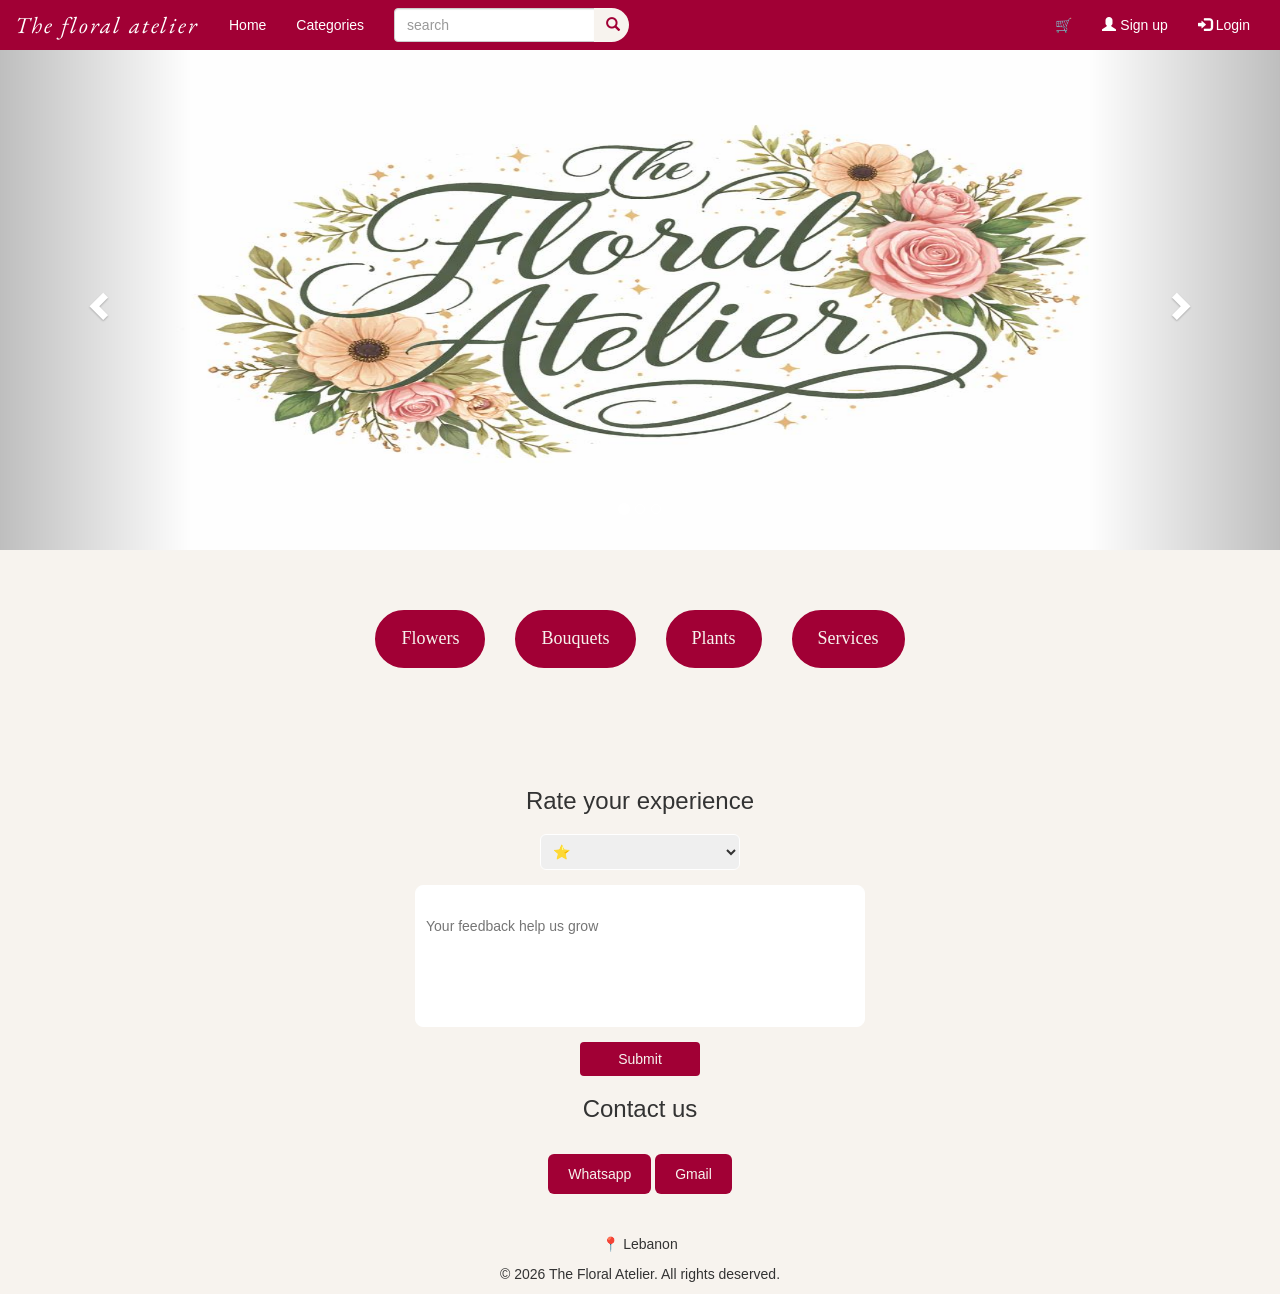
<file: index.html>
<!DOCTYPE html>
<html lang="en">

<head>
    <!--GOOGLE FONTS-->
    <link href="https://fonts.googleapis.com/css2?family=Montserrat:wght@100;300;400;500;900&family=Ubuntu:wght@300;400;700&display=swap" rel="stylesheet">

    <link rel="stylesheet" href="css/styles.css">

    <!-- font awesome -->
    <link rel="stylesheet" href="https://cdnjs.cloudflare.com/ajax/libs/font-awesome/6.4.0/css/all.min.css" integrity="sha512-iecdLmaskl7CVkqkXNQ/ZH/XLlvWZOJyj7Yy7tcenmpD1ypASozpmT/E0iPtmFIB46ZmdtAc9eNBvH0H/ZpiBw==" crossorigin="anonymous" referrerpolicy="no-referrer"
    />

    <!-- font -->
    <link href="https://fonts.googleapis.com/css2?family=EB+Garamond:ital,wght@0,400;0,500;1,400;1,500&display=swap" rel="stylesheet">

    <!-- Bootstrap Script -->
    <link rel="stylesheet" href="https://maxcdn.bootstrapcdn.com/bootstrap/3.4.1/css/bootstrap.min.css">
    <script src="https://ajax.googleapis.com/ajax/libs/jquery/3.7.1/jquery.min.js"></script>
    <script src="https://maxcdn.bootstrapcdn.com/bootstrap/3.4.1/js/bootstrap.min.js"></script>

    <meta charset="utf-8">
    <!--slideshow-->
    <meta name="viewport" content="width=device-width,initial-scale=1">

</head>

<body>

    <nav class="navbar navbar-inverse">
        <div class="container-fluid">
            <div class="navbar-header">
                <button type="button" class="navbar-toggle" data-toggle="collapse" data-target="#myNavbar">
                        <span class="icon-bar"></span>
                        <span class="icon-bar"></span>
                        <span class="icon-bar"></span>
                    </button>
                <a class="navbar-brand" href="#"> The floral atelier </a>
            </div>

            <div class="collapse navbar-collapse" id="myNavbar">
                <ul class="nav navbar-nav">
                    <li><a href="#"> Home </a> </li>
                    <li><a href="#categories"> Categories </a> </li>
                </ul>


                <form class="navbar-form navbar-left" action="/action_page.php">
                    <div class="input-group">
                        <input type="text" class="form-control" placeholder="search" name="search">
                        <div class="input-group-btn">
                            <button class="btn btn-default" type="submit">
                                    <i class="glyphicon glyphicon-search"></i>
                                </button>
                        </div>
                    </div>
                </form>

                <ul class="nav navbar-nav navbar-right">
                    <li> <a class="nav-link" href="cart.html"> 🛒 <span id="cartcount"></span> </a> </li>
                    <li>
                        <a href="signup.php"> <span class="glyphicon glyphicon-user"></span> Sign up </a>
                    </li>
                    <li>
                        <a href="login.php"> <span class="glyphicon glyphicon-log-in"></span> Login </a>
                    </li>
                </ul>
            </div>
        </div>
    </nav>
    <div id="myCarousel" class="carousel slide" data-ride="carousel">
        <!-- Indicators -->
        <ol class="carousel-indicators">
            <li data-target="#myCarousel" data-slide-to="0" class="active"> </li>
            <li data-target="#myCarousel" data-slide-to="1"> </li>
            <li data-target="#myCarousel" data-slide-to="2"> </li>
        </ol>

        <!-- Wrapper for slides -->
        <div class="carousel-inner">

            <div class="item active">
                <img src="css/logo.jpeg" alt="logo" style="width:100%;">
                <div class="carousel-caption">

                </div>
            </div>

            <div class="item">
                <img src="css/flowers.jpeg" alt="flower image" style="width:100%; ">
                <div class="carousel-caption ">
                    <h3> Where every petal tells a story </h3>
                </div>
            </div>

            <div class="item ">
                <img src="css/planting.jpeg" alt=" planting and maintenance service " style="width:100% ; ">
                <div class="carousel-caption ">
                    <h3> Where every petal tells a story </h3>
                </div>
            </div>
        </div>

        <!-- left and right controls -->
        <a class="left carousel-control" href="#myCarousel" data-slide="prev">
            <span class="glyphicon glyphicon-chevron-left"></span>
            <span class="sr-only">Previous</span>
        </a>

        <a class="right carousel-control" href="#myCarousel" data-slide="next">
            <span class="glyphicon glyphicon-chevron-right"></span>
            <span class="sr-only">Next</span>
        </a>
    </div>

    <section id="categories ">
        <div class="categories-container">
            <button class="category-btn" onclick="showSection('flowers',this) ">Flowers</button>
            <button class="category-btn" onclick="showSection('bouquets',this) ">Bouquets</button>
            <button class="category-btn" onclick="showSection('plants',this) ">Plants</button>
            <button class="category-btn" onclick="showSection('services',this) ">Services</button>
        </div>
    </section>


    <section id="products">
        <!-- flowers-->
        <div id="flowers" class="product-section">
            <div class="product">
                <img src="css/whiteOrchid.jpeg">
                <h4> White Orchid <button class="info-btn" onclick="toggleInfo(this)"> i </button> </h4>
                <p>10$</p>
                <p class="description"> Soft and graceful, the white orchid adds a peaceful charm to any setting. </p>

                <input type="number" min="1" value="1">


                <div class="buttons">
                    <div class="row">
                        <button class="buy"> Buy</button>

                    </div>
                    <button class="customize"> Add to your bouquet</button>
                </div>
            </div>
        </div>

        <!-- Bouquets-->
        <div id="bouquets" class="product-section">
            <div class="bouquets-grid">
                <div class="left">

                    <div class="product">
                        <img src="css/bouquet1.jpeg">
                        <h4> Pink Harmony </h4>
                        <p>40$</p>
                        <input type="number" min="1" value="1">

                        <div class="buttons">
                            <div class="row">
                                <!-- Removed PHP from .html file; use JavaScript-only call. Add an ID via data-id if needed. -->
                                <button class="buy" onclick="addTocart(1)"> Buy</button>
                            </div>

                        </div>

                    </div>
                </div>
                <div class="right">
                    <div class="cart-item">
                        <h3 class="title">Customise your own bouquet</h3>
                        <br>
                        <table class="bouquet-table">
                            <tr>
                                <th>Flower</th>
                                <th>quantity</th>
                                <th>Price per one</th>
                                <th>remove</th>
                            </tr>

                            <tr>
                                <td class="flower-o"><img src="css/whiteOrchid.jpeg"> White Orchid</td>
                                <td> <input type="number" value="1" min="1"> </td>
                                <td>3$</td>
                                <td><button class="remove">X</button></td>
                            </tr>
                        </table>


                    </div>
                    <button class="buy">create bouquet</button>

                </div>
            </div>
        </div>
    </section>




    <!-- plants -->
    <div id="plants" class="product-section">
        <div class="product">
            <img src="css/ruffledFanPalm.jpeg">
            <h4> Ruffled Fan Palm <button class="info-btn" onclick="toggleInfo(this)"> i </button></h4>
            <p>15$</p>
            <p class="description"> Bring a touch of the tropics indoors.</p>
            <input type="number" min="1" value="1">

            <div class="buttons">
                <div class="row">
                    <button class="buy"> Buy</button>

                </div>
            </div>
        </div>
    </div>



    <!--services -->
    <div id="services" class="product-section">
        <div class="buttons services-buttons">
            <button class="service-btn" onclick="goToPlanting()"> Book a planting service </button>
            <button class="service-btn" onclick="goToMaintenance()"> Book a maintenance service </button>
        </div>

    </div>
    </section>


    <section class="rate-contact">
        <h2 class="section-title">Rate your experience</h2>

        <select class="rating">
            <option>⭐</option>
            <option>⭐⭐</option>
            <option>⭐⭐⭐</option>
            <option>⭐⭐⭐⭐</option>
            <option>⭐⭐⭐⭐⭐</option>
        </select>

        <textarea class="feedback" placeholder="Your feedback help us grow"></textarea>
        <button class="btn">Submit</button>

        <h2 class="section-title">Contact us</h2>
        <a href="https://wa.me/" target="_blank" class="whatsapp-btn"> Whatsapp</a>
        <a href="https://mail.google.com/mail/?view=cm&fs=1&to=example@gmail.com" target="_blank" class="gmail-btn">Gmail</a>

    </section>

    <footer>


        <div class="footer-bottom">
            <p>📍 Lebanon</p>
            <p>© 2026 The Floral Atelier. All rights deserved.</p>

        </div>
    </footer>







    <script>
        function showSection(sectionId, btn) {
            const section = document.getElementById(sectionId);
            const isActive = section.classList.contains("active");


            document.querySelectorAll(".product-section").forEach(sec => {
                sec.classList.remove("active");
            });


            document.querySelectorAll(".category-btn").forEach(b => {
                b.classList.remove("active");
            });


            if (isActive) {
                return;
            }


            section.classList.add("active");
            btn.classList.add("active");
        }


        function toggleInfo(btn) {
            const product = btn.closest('.product');
            const desc = product.querySelector('.description');

            if (!desc) return;

            if (desc.style.display === "block") {
                desc.style.display = "none";
            } else {
                desc.style.display = "block";
            }
        }
    </script>
    <script src="login.js"></script>





</body>

</html>
</file>
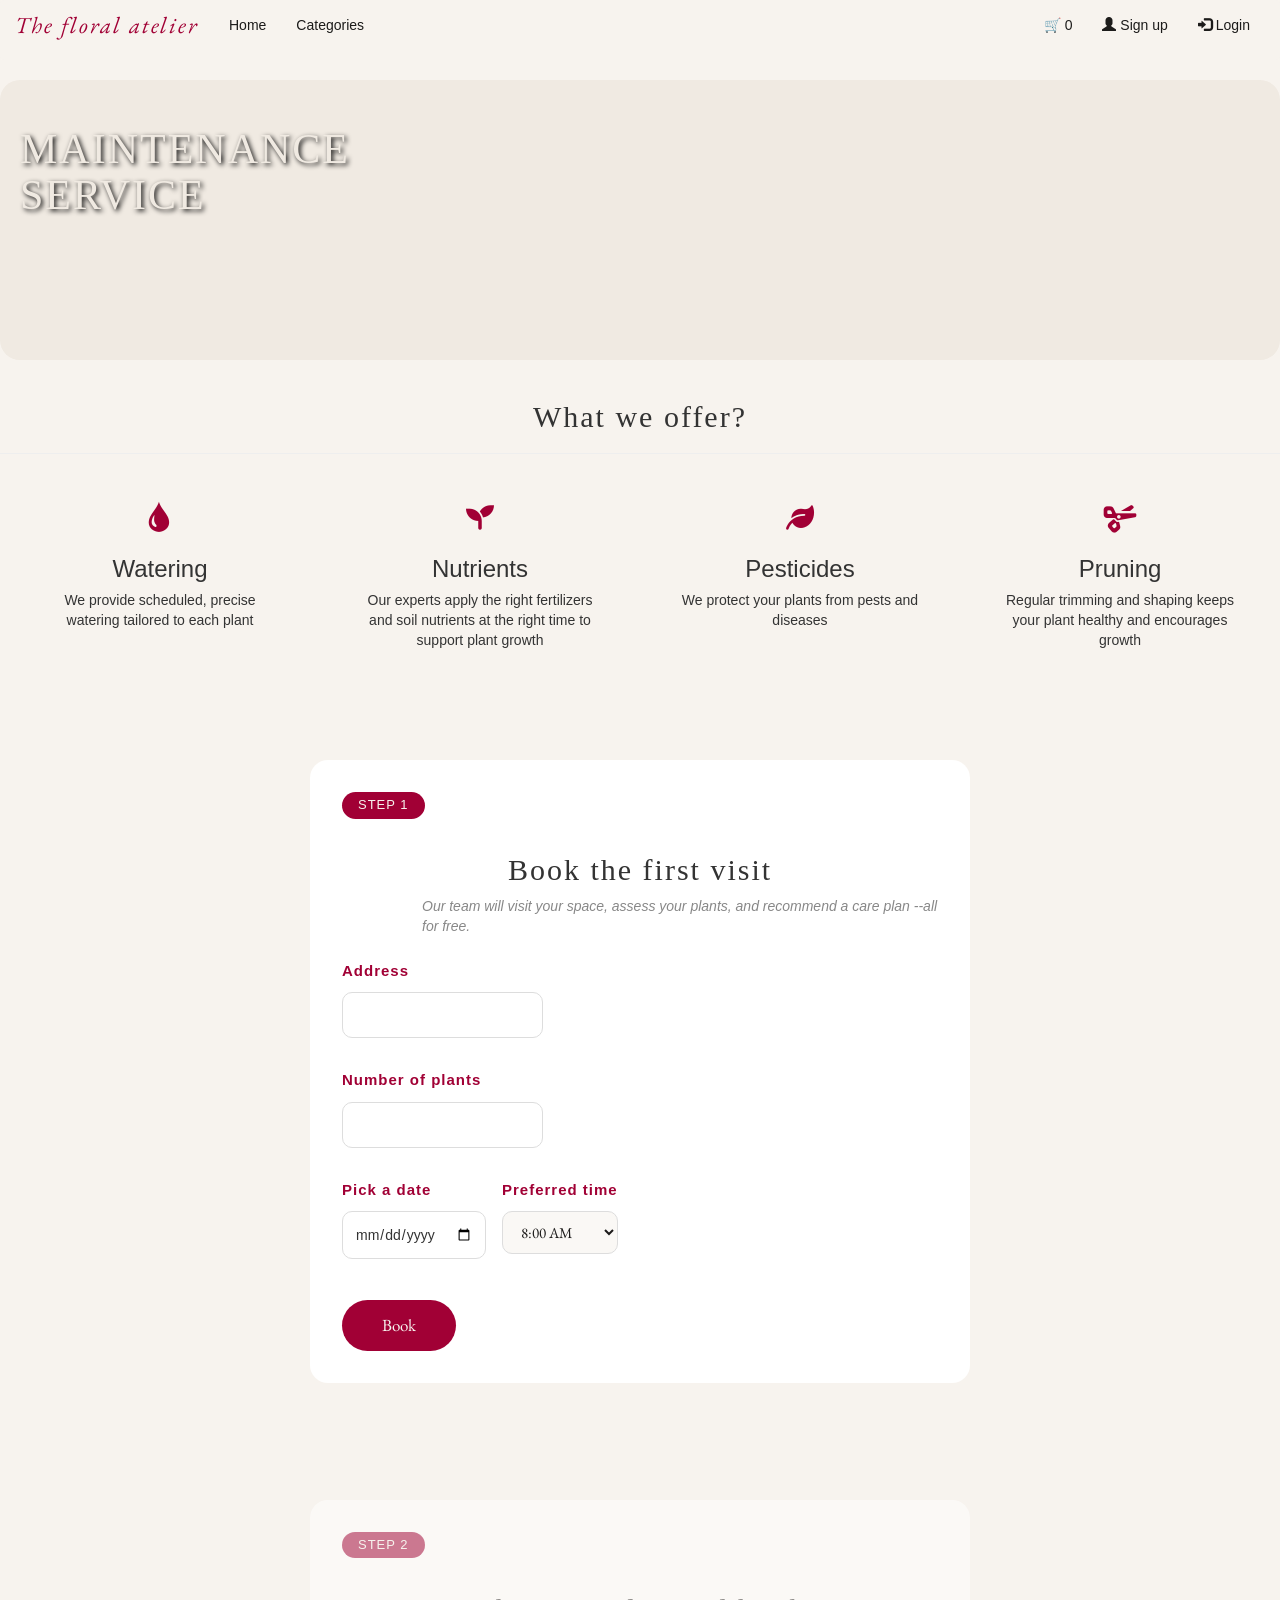
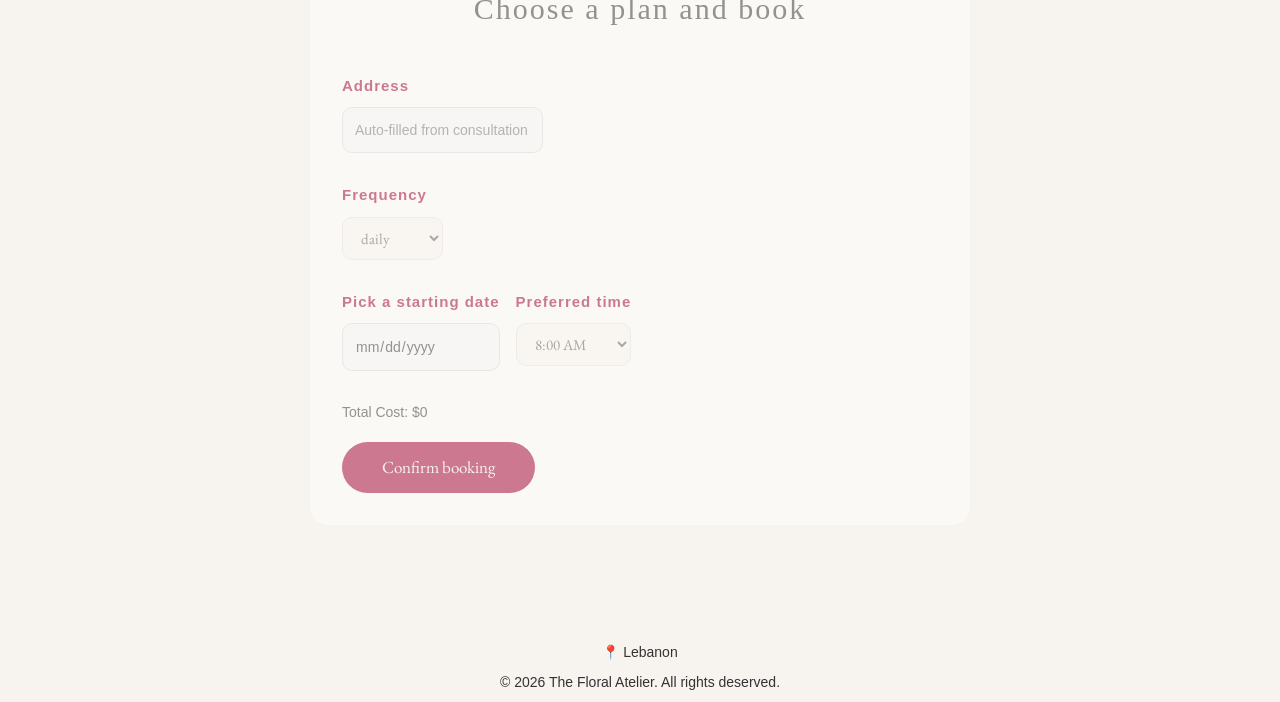
<file: maintenance.html>
<!DOCTYPE html>
<html lang="en">

<head>
    <meta charset="UTF-8">
    <title>Maintenance Service Booking</title>
    <!-- font -->
    <link href="https://fonts.googleapis.com/css2?family=EB+Garamond:ital,wght@0,400;0,500;1,400;1,500&display=swap" rel="stylesheet">
    <link rel="stylesheet" href="https://cdnjs.cloudflare.com/ajax/libs/font-awesome/6.0.0/css/all.min.css" />

    <!-- Bootstrap Script -->
    <link rel="stylesheet" href="https://maxcdn.bootstrapcdn.com/bootstrap/3.4.1/css/bootstrap.min.css">
    <script src="https://ajax.googleapis.com/ajax/libs/jquery/3.7.1/jquery.min.js"></script>
    <script src="https://maxcdn.bootstrapcdn.com/bootstrap/3.4.1/js/bootstrap.min.js"></script>
    <style>
        .navbar-inverse {
            background-color: #f7f3ee !important;
            border: none !important;
        }
        
        body {
            background-color: #f7f3ee !important;
        }
        
        nav a {
            color: #1c1b1a !important;
        }
        
        .navbar-brand {
            font-family: 'EB Garamond', serif;
            font-style: italic;
            letter-spacing: 2px;
            font-weight: 400;
            font-size: 23px !important;
            color: #A10035 !important;
        }
        
        .navbar {
            margin-bottom: 0 !important;
        }
        
        header {
            height: 400px;
            background-image: url(https://www.elitetreecare.com/wp-content/uploads/2021/04/Earth-day-scaled.jpg);
            border-radius: 20px;
            background-repeat: no-repeat;
            background-size: 50%;
            background-position: right;
            background-color: #f0eae2;
        }
        
        h1 {
            font-family: serif;
            /*font-style: italic;*/
            letter-spacing: 2px;
            font-weight: 400;
            font-size: 70px !important;
            margin-left: 60px;
            text-shadow: 2px 2px 5px white !important;
        }
        
        .dropdown button {
            color: #A10035 !important;
            background-color: #f7f3ee!important;
            border: 2px solid #A10035 !important;
            border-radius: 30px !important;
            padding: 14px 20px !important;
            font-size: 18px !important;
            font-family: 'Playfair Display', serif !important;
            transition: all 0.35s ease;
        }
        
        .dropdown-menu {
            background-color: #f0eae2!important;
            padding: 14px;
            border-radius: 30px;
        }
        
        .dropdown-menu li a:hover {
            color: #A10035;
            background-color: #f7f3ee;
        }
        
        .dropdown-menu li a {
            font-size: 16px;
            color: #1c1b1a;
        }
        
        h2 {
            font-family: serif;
            letter-spacing: 2px;
            font-weight: 200;
            font-size: 30px !important;
            margin-top: 20px;
            text-align: center;
        }
        
        .container {
            max-width: 100%;
            margin: auto;
            padding: 40px 0;
        }
        
        table {
            width: 100%;
            border-collapse: collapse;
            background-color: white;
            border-radius: 12px;
            box-shadow: 0 8px 20px #eee;
        }
        
        th,
        td {
            padding: 15px;
            text-align: center;
        }
        
        th {
            background-color: #f0eae2;
            color: #1c1b1a;
        }
        
        .product-img {
            width: 60px;
            height: 60px;
            border-radius: 10px;
            object-fit: cover;
        }
        
        .remove {
            background-color: #ffdddd;
            color: lightcoral;
            border: none;
            padding: 6px 10px;
            cursor: pointer;
        }
        
        input,
        select {
            padding: 12px;
            border-radius: 10px;
            border: 1px solid #ddd;
        }
        
        .booking-section {
            max-width: 700px;
            margin: 50px auto;
            padding: 0 20px 60px;
        }
        
        .booking-step {
            background: #fff;
            border-radius: 18px;
            padding: 32px;
            margin-bottom: 7px;
            position: relative;
        }
        
        .steps {
            display: inline-block;
            background: #A10035;
            color: #f7f3ee;
            border-radius: 20px;
            padding: 4px 16px;
            font-size: 13px;
            letter-spacing: 1px;
            text-transform: uppercase;
            margin-bottom: 14px;
        }
        
        .booking-step p.t {
            color: #888;
            font-size: 14px;
            margin-bottom: 24px;
            margin-top: 10px;
            font-style: italic;
            margin-left: 80px;
        }
        
        .form-row {
            display: flex;
            gap: 16px;
            flex-wrap: wrap;
            margin-bottom: 16px;
        }
        
        .form-group {
            display: flex;
            flex-direction: column;
            gap: 6px;
        }
        
        .form-group label {
            font-size: 15px;
            color: #A10035;
            letter-spacing: 1px;
        }
        
        .booking-btn {
            background-color: #A10035;
            color: #f7f3ee;
            border: none;
            border-radius: 30px;
            padding: 13px 40px;
            font-size: 17px;
            font-family: 'EB Garamond', serif;
            cursor: pointer;
            transition: all 0.3s;
            margin-top: 10px;
        }
        
        .booking-btn:hover {
            color: #A10035;
            background-color: #f7f3ee;
        }
        
        .btn-book:hover {
            background-color: #A10035;
        }
        
        .form-group select {
            border-radius: 10px;
            padding: 10px 14px;
            font-size: 15px;
            font-family: 'EB Garamond', serif;
            color: #1c1b1a;
            background: #faf8f5;
            outline: none;
            transition: border 0.25s;
        }
        
        .form-group select:focus {
            border-color: #1c1b1a;
        }
        
        .booking-step.locked {
            opacity: 0.5;
        }
        
        .footer-bottom {
            text-align: center;
        }
        /*why us section*/
        
        .why-section {
            padding: 40px 20px;
        }
        
        .why-card .icon {
            font-size: 28px;
            color: #A10035;
            margin-bottom: 14px;
        }
        
        .why-card h4 {
            font-size: 24px;
            font-weight: 400;
            margin-bottom: 8px;
            text-align: center;
        }
        
        .why-card {
            text-align: center;
            padding: 30px 24px;
            margin-bottom: 20px;
        }
        
        @media (max-width: 1500px) {
            header {
                height: auto;
                background-size: 100%;
                background-position: center;
                color: #f0eae2;
                height: 280px;
            }
            h1 {
                font-size: 42px !important;
                margin-left: 20px;
                text-shadow: 2px 2px 5px black !important;
            }
        }
    </style>



</head>

<body>

    <nav class="navbar navbar-inverse">
        <div class="container-fluid">
            <div class="navbar-header">
                <button type="button" class="navbar-toggle" data-toggle="collapse" data-target="#myNavbar">
                        <span class="icon-bar"></span>
                        <span class="icon-bar"></span>
                        <span class="icon-bar"></span>
                    </button>
                <p class="navbar-brand"> The floral atelier </p>
            </div>

            <div class="collapse navbar-collapse" id="myNavbar">
                <ul class="nav navbar-nav">
                    <li><a href="index.php"> Home </a> </li>
                    <li><a href="index.php#categories"> Categories </a> </li>
                </ul>

                <ul class="nav navbar-nav navbar-right">
                    <li> <a class="nav-link" href="cart.php"> 🛒 <span id="cartcount">0</span> </a> </li>
                    <li>
                        <a href="signup.php"> <span class="glyphicon glyphicon-user"></span> Sign up </a>
                    </li>
                    <li>
                        <a href="login.php"> <span class="glyphicon glyphicon-log-in"></span> Login </a>
                    </li>
                </ul>
            </div>
        </div>
    </nav>
    <header>
        <h1> <br>MAINTENANCE <br> SERVICE </h1>
    </header>
    <br>
    <section>
        <h2>What we offer?</h2>
        <hr>

        <div class="container-fluid">
            <div class="row">

                <div class="col-xs-12 col-sm-6 col-md-3">
                    <div class="why-card">
                        <span class="glyphicon glyphicon-tint icon"></span>
                        <h4>Watering</h4>
                        <p>We provide scheduled, precise watering tailored to each plant</p>
                    </div>
                </div>

                <div class="col-xs-12 col-sm-6 col-md-3">
                    <div class="why-card">
                        <span class="fa-solid fa-seedling icon"></span>
                        <h4>Nutrients</h4>
                        <p>Our experts apply the right fertilizers and soil nutrients at the right time to support plant growth</p>
                    </div>
                </div>

                <div class="col-xs-12 col-sm-6 col-md-3">
                    <div class="why-card">
                        <span class="fa-solid fa-leaf icon"></span>
                        <h4>Pesticides</h4>
                        <p>We protect your plants from pests and diseases</p>
                    </div>
                </div>

                <div class="col-xs-12 col-sm-6 col-md-3">
                    <div class="why-card">
                        <span class="glyphicon glyphicon-scissors icon"></span>
                        <h4>Pruning</h4>
                        <p>Regular trimming and shaping keeps your plant healthy and encourages growth</p>
                    </div>
                </div>
            </div>
        </div>


    </section>


    <form method="POST" action="" id="">

        <div class="booking-section">
            <div class="booking-step" id="step1">
                <span class="steps">Step 1</span>
                <h2>Book the first visit</h2>
                <p class="t">Our team will visit your space, assess your plants, and recommend a care plan --all for free.</p>

                <div class="form-row">
                    <div class="form-group">
                        <label>Address</label>
                        <input type="text" id="c-address">
                    </div>

                </div>
                <div class="form-row">
                    <div class="form-group">
                        <label>Number of plants</label>
                        <input type="number" id="s1-pnb" min="1">
                    </div>
                </div>


                <div class="form-row">
                    <div class="form-group">
                        <label>Pick a date</label>
                        <input type="date" id="c-date">
                    </div>

                    <div class="form-group">
                        <label>Preferred time</label>
                        <select id="c-time">
                            <option>8:00 AM</option>
                            <option>9:00 AM</option>
                            <option>10:00 AM</option>
                            <option>11:00 AM</option>
                            <option>12:00 PM</option>
                            <option>1:00 PM</option>
                            <option>2:00 PM</option>
                            <option>3:00 PM</option>
                            <option>4:00 PM</option>
                            <option>5:00 PM</option>
                        </select>
                    </div>
                </div>
                <button class="booking-btn" type="button" onclick="bookVisit()">Book</button>

            </div>
        </div>

    </form>
    <form method="POST" action="" id="">
        <div class="booking-section">
            <div class="booking-step locked" id="step2">
                <span class="steps">Step 2</span>
                <h2>Choose a plan and book</h2>
                <br> <br>


                <div class="form-row">
                    <div class="form-group">
                        <label>Address</label>
                        <input type="text" id="p-address" disabled placeholder="Auto-filled from consultation">
                    </div>
                </div>
                <div class="form-row">
                    <div class="form-group">
                        <label>Frequency</label>
                        <select id="p-frequency" disabled>
                            <option>daily</option>
                            <option>weekly</option>
                            <option>monthly</option>
                    
                        </select>
                    </div>
                </div>

                <div class="form-row">
                    <div class="form-group">
                        <label>Pick a starting date</label>
                        <input type="date" id="p-date" disabled>
                    </div>
                    <div class="form-group">
                        <label>Preferred time</label>
                        <select id="p-time" disabled>
                            <option>8:00 AM</option>
                            <option>9:00 AM</option>
                            <option>10:00 AM</option>
                            <option>11:00 AM</option>
                            <option>12:00 PM</option>
                            <option>1:00 PM</option>
                            <option>2:00 PM</option>
                            <option>3:00 PM</option>
                            <option>4:00 PM</option>
                            <option>5:00 PM</option>
                        </select>
                    </div>
                </div>
                <p>Total Cost: $<span id="totalPrice">0</span></p>


                <button class="booking-btn" disabled>Confirm booking</button>
            </div>


        </div>

    </form>





    <footer>


        <div class="footer-bottom">
            <p>📍 Lebanon</p>
            <p> &copy; 2026 The Floral Atelier. All rights deserved.</p>

        </div>
    </footer>


</body>

</html>
</file>
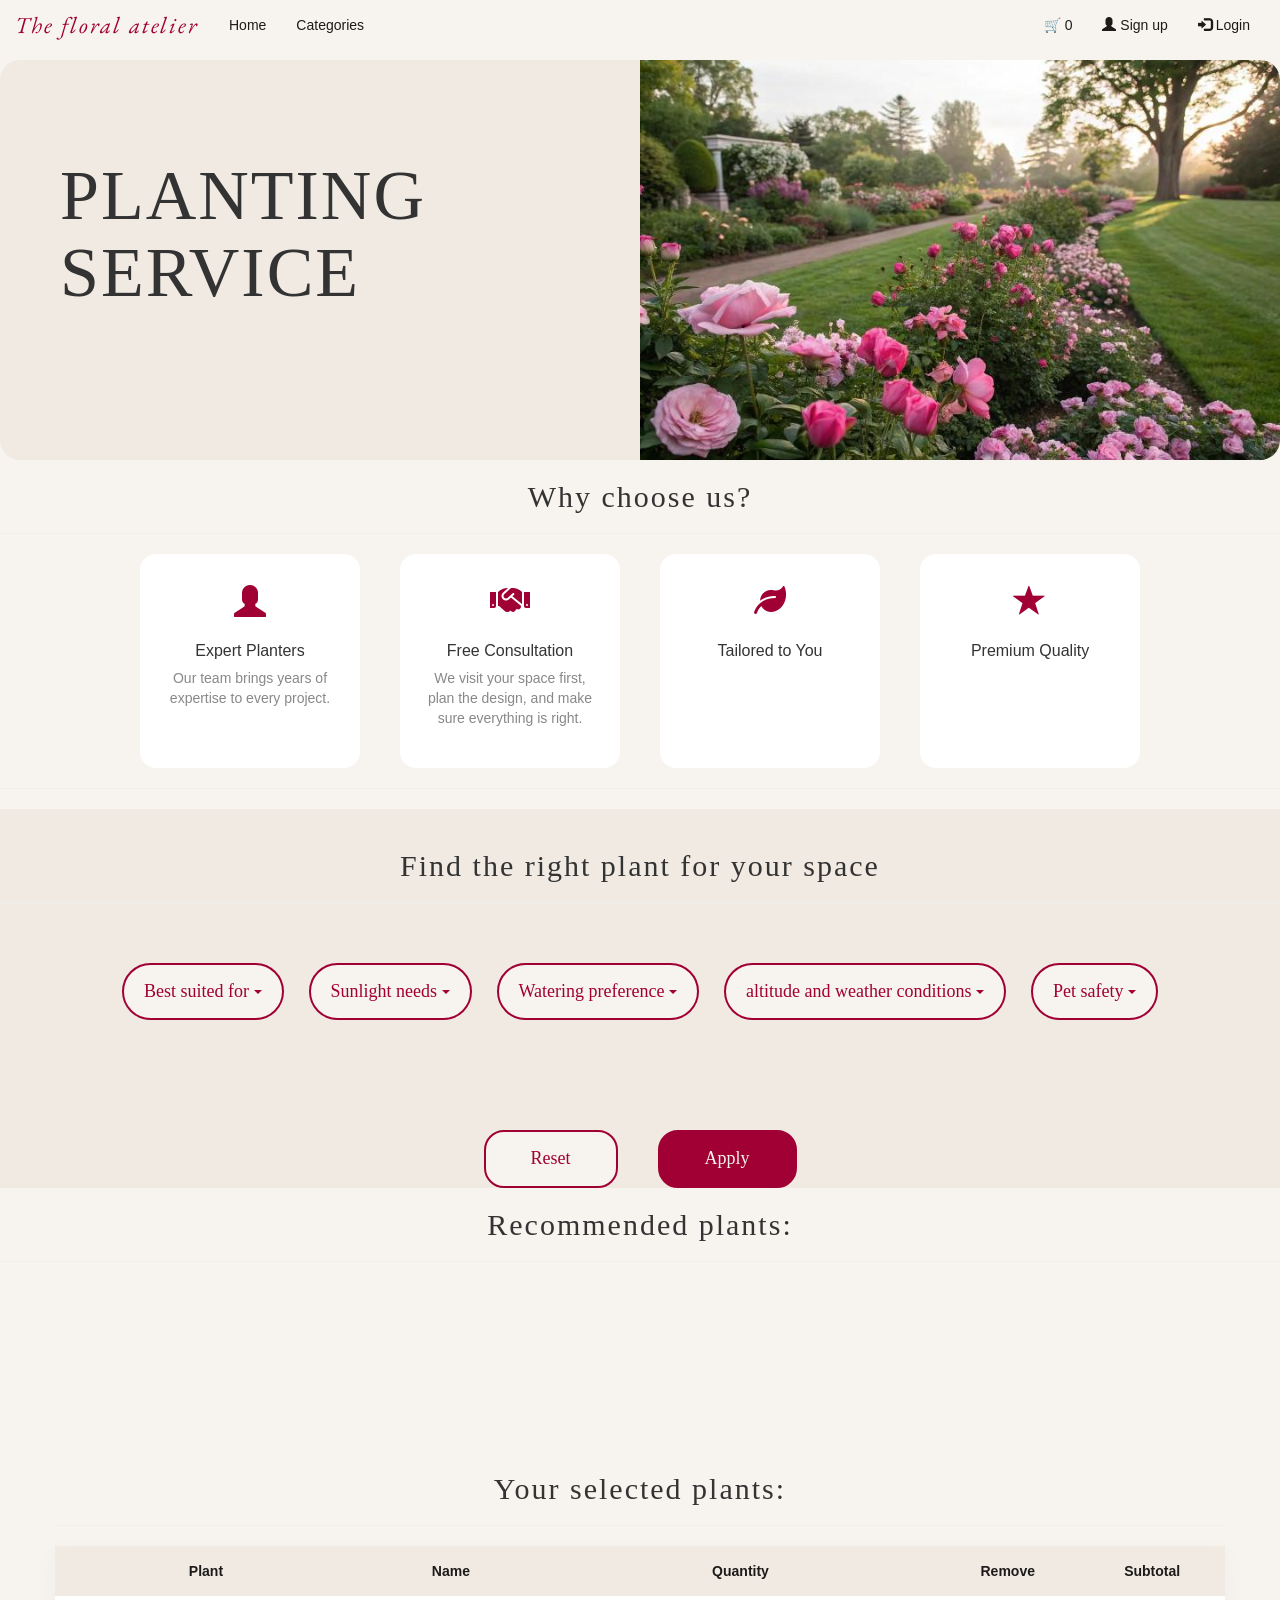
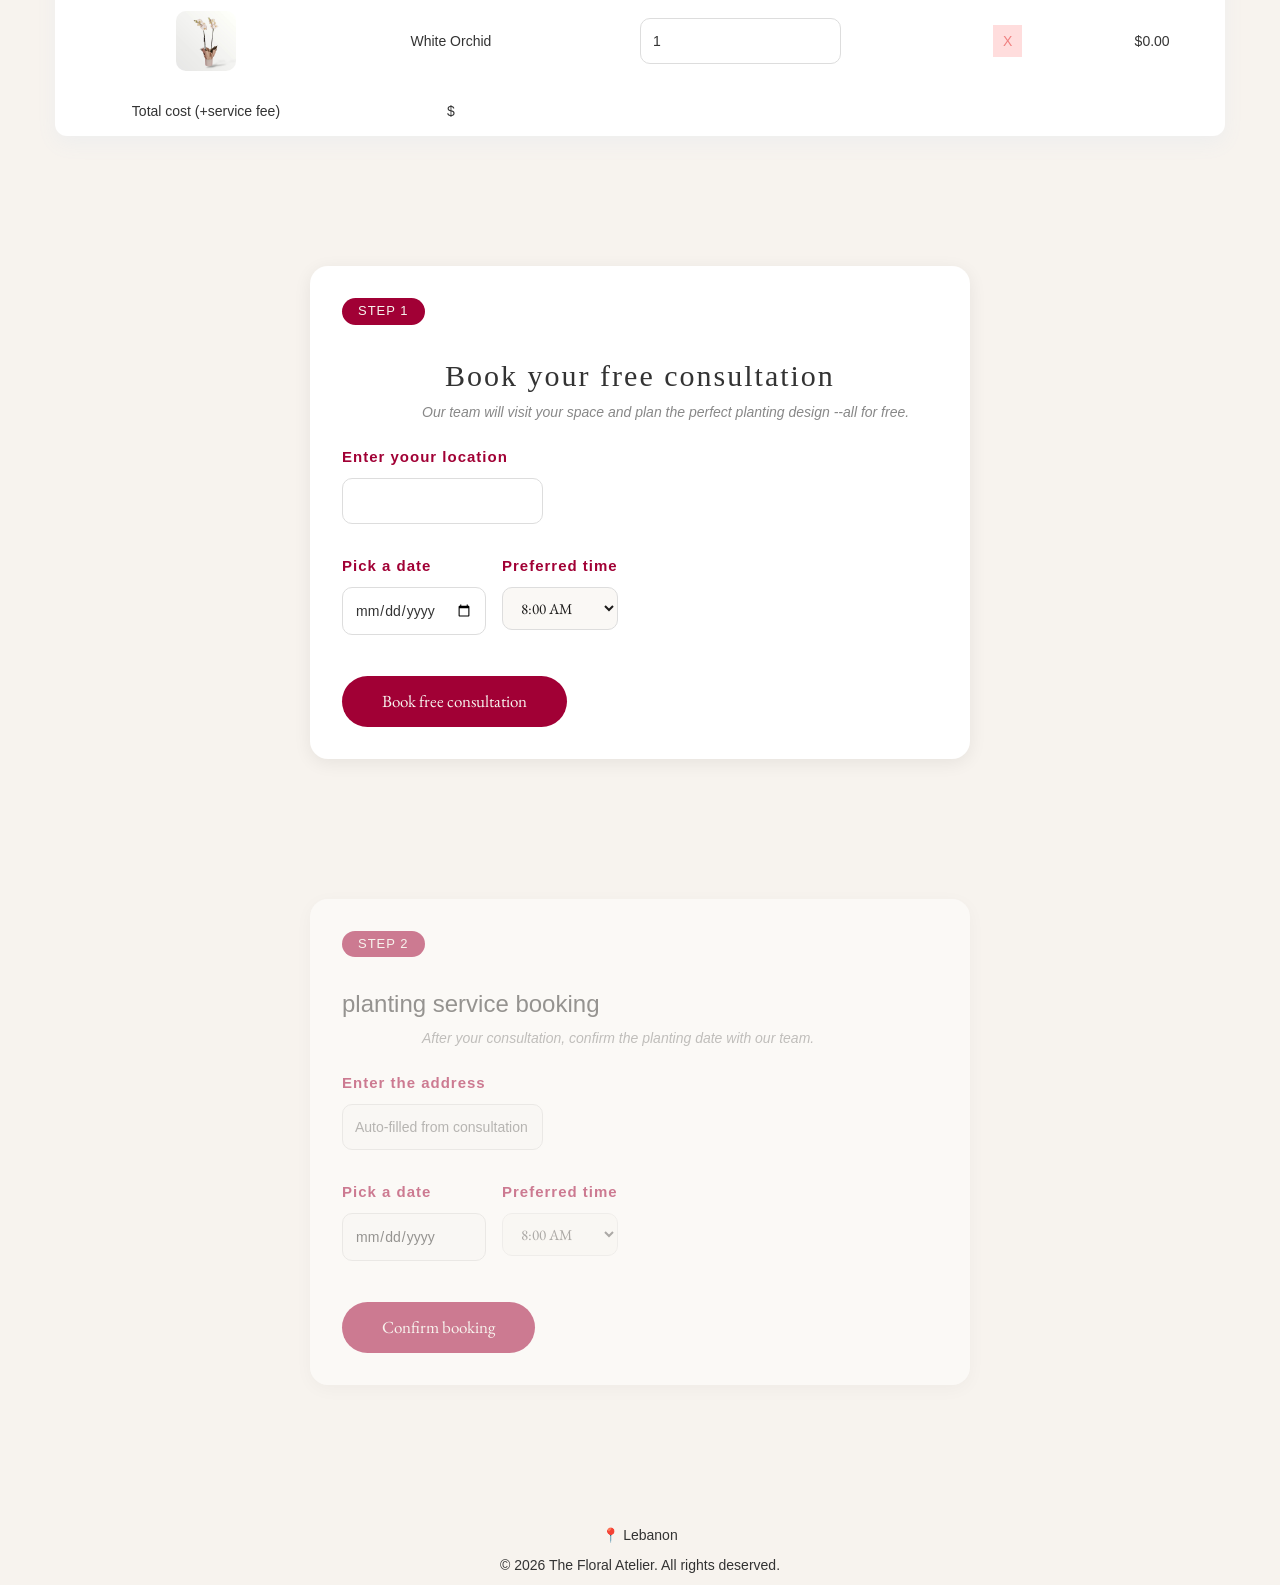
<file: planting.html>
<!DOCTYPE html>
<html lang="en">

<head>
    <meta charset="UTF-8">
    <title>Planting Service Booking</title>
    <!-- font -->
    <link href="https://fonts.googleapis.com/css2?family=EB+Garamond:ital,wght@0,400;0,500;1,400;1,500&display=swap" rel="stylesheet">
    <link rel="stylesheet" href="https://cdnjs.cloudflare.com/ajax/libs/font-awesome/6.0.0/css/all.min.css" />

    <!-- Bootstrap Script -->
    <link rel="stylesheet" href="https://maxcdn.bootstrapcdn.com/bootstrap/3.4.1/css/bootstrap.min.css">
    <script src="https://ajax.googleapis.com/ajax/libs/jquery/3.7.1/jquery.min.js"></script>
    <script src="https://maxcdn.bootstrapcdn.com/bootstrap/3.4.1/js/bootstrap.min.js"></script>
    <style>
        .navbar-inverse {
            background-color: #f7f3ee !important;
            border: none !important;
        }
        
        body {
            background-color: #f7f3ee !important;
        }
        
        nav a {
            color: #1c1b1a !important;
        }
        
        .navbar-brand {
            font-family: 'EB Garamond', serif;
            font-style: italic;
            letter-spacing: 2px;
            font-weight: 400;
            font-size: 23px !important;
            color: #A10035 !important;
        }
        
        .navbar {
            margin-bottom: 0 !important;
        }
        
        header {
            height: 400px;
            background-image: url(css/l.jpeg);
            border-radius: 20px;
            background-repeat: no-repeat;
            background-size: 50%;
            background-position: right;
            background-color: #f0eae2;
            overflow: hidden !important;
        }
        
        h1 {
            font-family: serif;
            /*font-style: italic;*/
            letter-spacing: 2px;
            font-weight: 400;
            font-size: 70px !important;
            margin-left: 60px;
        }
        
        .dropdown button {
            color: #A10035 !important;
            background-color: #f7f3ee!important;
            border: 2px solid #A10035 !important;
            border-radius: 30px !important;
            padding: 14px 20px !important;
            font-size: 18px !important;
            font-family: 'Playfair Display', serif !important;
            transition: all 0.35s ease;
        }
        
        .filters-container {
            display: flex !important;
            justify-content: center !important;
            gap: 25px !important;
            flex-wrap: wrap !important;
        }
        
        #resetFilters,
        #applyFilters {
            border: 2px solid #A10035 !important;
            box-shadow: #DCDCDC;
            border-radius: 20px !important;
            padding: 14px 45px !important;
            font-size: 18px !important;
            font-family: 'Playfair Display', serif !important;
        }
        
        #resetFilters {
            color: #A10035!important;
            background-color: #f7f3ee !important;
        }
        
        #applyFilters {
            background-color: #A10035!important;
            color: #f7f3ee !important;
        }
        
        #applyFilters:hover {
            color: #A10035!important;
            background-color: #f7f3ee !important;
        }
        
        #resetFilters:hover {
            background-color: #A10035!important;
            color: #f7f3ee !important;
        }
        
        .btns {
            size: 35px;
            display: flex !important;
            justify-content: center !important;
            gap: 40px !important;
            flex-wrap: wrap !important;
        }
        
        .dropdown-menu {
            background-color: #f0eae2!important;
            padding: 14px;
            border-radius: 30px;
        }
        
        .dropdown-menu li a:hover {
            color: #A10035;
            background-color: #f7f3ee;
        }
        
        .dropdown-menu li a {
            font-size: 16px;
            color: #1c1b1a;
        }
        
        .filters-section {
            background-color: #f0eae2;
        }
        
        h2 {
            font-family: serif;
            letter-spacing: 2px;
            font-weight: 200;
            font-size: 30px !important;
            text-shadow: #1c1b1a;
            margin-top: 20px;
            text-align: center;
        }
        
        .container {
            max-width: 100%;
            margin: auto;
            padding: 40px 0;
        }
        
        table {
            width: 100%;
            border-collapse: collapse;
            background-color: white;
            border-radius: 12px;
            box-shadow: 0 8px 20px #eee;
        }
        
        th,
        td {
            padding: 15px;
            text-align: center;
        }
        
        th {
            background-color: #f0eae2;
            color: #1c1b1a;
        }
        
        .product-img {
            width: 60px;
            height: 60px;
            border-radius: 10px;
            object-fit: cover;
        }
        
        .remove {
            background-color: #ffdddd;
            color: lightcoral;
            border: none;
            padding: 6px 10px;
            cursor: pointer;
        }
        
        input,
        select {
            padding: 12px;
            border-radius: 10px;
            border: 1px solid #ddd;
        }
        
        .booking-section {
            max-width: 700px;
            margin: 50px auto;
            padding: 0 20px 60px;
        }
        
        .booking-step {
            background: #fff;
            border-radius: 18px;
            padding: 32px;
            margin-bottom: 30px;
            box-shadow: 0 4px 18px rgba(0, 0, 0, 0.07);
            position: relative;
        }
        
        .steps {
            display: inline-block;
            background: #A10035;
            color: #f7f3ee;
            border-radius: 20px;
            padding: 4px 16px;
            font-size: 13px;
            letter-spacing: 1px;
            text-transform: uppercase;
            margin-bottom: 14px;
        }
        
        .booking-step p.t {
            color: #888;
            font-size: 14px;
            margin-bottom: 24px;
            margin-top: 10px;
            font-style: italic;
            margin-left: 80px;
        }
        
        .form-row {
            display: flex;
            gap: 16px;
            flex-wrap: wrap;
            margin-bottom: 16px;
        }
        
        .form-group {
            display: flex;
            flex-direction: column;
            gap: 6px;
        }
        
        .form-group label {
            font-size: 15px;
            color: #A10035;
            letter-spacing: 1px;
        }
        
        .booking-btn {
            background-color: #A10035;
            color: #f7f3ee;
            border: none;
            border-radius: 30px;
            padding: 13px 40px;
            font-size: 17px;
            font-family: 'EB Garamond', serif;
            cursor: pointer;
            transition: all 0.3s;
            margin-top: 10px;
        }
        
        .booking-btn:hover {
            color: #A10035;
            background-color: #f7f3ee;
        }
        
        .btn-book:hover {
            background-color: #A10035;
        }
        
        .form-group select {
            border-radius: 10px;
            padding: 10px 14px;
            font-size: 15px;
            font-family: 'EB Garamond', serif;
            color: #1c1b1a;
            background: #faf8f5;
            outline: none;
            transition: border 0.25s;
        }
        
        .form-group select:focus {
            border-color: #1c1b1a;
        }
        
        .booking-step.locked {
            opacity: 0.5;
            pointer-events: none;
            user-select: none;
        }
        
        .footer-bottom {
            text-align: center;
        }
        /*why us section*/
        
        .why-grid {
            display: flex;
            justify-content: center;
            gap: 40px;
            flex-wrap: wrap;
        }
        
        .why-card {
            background: #fff;
            border-radius: 16px;
            padding: 30px 24px;
            width: 220px;
            text-align: center;
        }
        
        .why-card i {
            font-size: 32px;
            color: #A10035;
            margin-bottom: 16px;
        }
        
        .why-card h4 {
            font-size: 16px;
            font-weight: 500;
            margin-bottom: 8px;
        }
        
        .why-card p {
            font-size: 14px;
            color: #888;
        }
    </style>



</head>

<body>

    <nav class="navbar navbar-inverse">
        <div class="container-fluid">
            <div class="navbar-header">
                <button type="button" class="navbar-toggle" data-toggle="collapse" data-target="#myNavbar">
                        <span class="icon-bar"></span>
                        <span class="icon-bar"></span>
                        <span class="icon-bar"></span>
                    </button>
                <p class="navbar-brand" href="#"> The floral atelier </p>
            </div>

            <div class="collapse navbar-collapse" id="myNavbar">
                <ul class="nav navbar-nav">
                    <li><a href="index.php"> Home </a> </li>
                    <li><a href="index.php#categories"> Categories </a> </li>
                </ul>

                <ul class="nav navbar-nav navbar-right">
                    <li> <a class="nav-link" href="cart.php"> 🛒 <span id="cartcount">0</span> </a> </li>
                    <li>
                        <a href="signup.php"> <span class="glyphicon glyphicon-user"></span> Sign up </a>
                    </li>
                    <li>
                        <a href="login.php"> <span class="glyphicon glyphicon-log-in"></span> Login </a>
                    </li>
                </ul>
            </div>
        </div>
    </nav>
    <header>
        <h1> <br>PLANTING <br> SERVICE </h1>
    </header>
    <section>
        <h2>Why choose us?</h2>
        <hr>

        <div class="why-grid">
            <div class="why-card">
                <i class="glyphicon glyphicon-user"></i>
                <h4>Expert Planters</h4>
                <p>Our team brings years of expertise to every project.</p>
            </div>
            <div class="why-card">
                <i class="fa-solid fa-handshake"></i>
                <h4>Free Consultation</h4>
                <p>We visit your space first, plan the design, and make sure everything is right.</p>
            </div>
            <div class="why-card">
                <i class="fa fa-leaf"></i>
                <h4>Tailored to You</h4>
                <p></p>
            </div>
            <div class="why-card">
                <i class="glyphicon glyphicon-star"></i>
                <h4>Premium Quality</h4>
                <p></p>
            </div>
        </div>

    </section>
    <hr>

    <section class="filters-section">
        <br>
        <h2>Find the right plant for your space</h2>
        <hr>
        <div class="container filters-container">


            <!--space-->
            <div class="dropdown">
                <button class="btn btn-primary dropdown-toggle" type="button" data-toggle="dropdown"> Best suited for <span class="caret"></span></button>
                <ul class="dropdown-menu">
                    <li><a href="#">Garden</a></li>
                    <li><a href="#">Outdoor seating area</a></li>
                    <li><a href="#">Rooftop</a></li>
                    <li><a href="#">Entrance</a></li>
                </ul>
            </div>

            <!--sunlight exposure-->
            <div class="dropdown">
                <button class="btn btn-primary dropdown-toggle" type="button" data-toggle="dropdown"> Sunlight needs <span class="caret"></span></button>
                <ul class="dropdown-menu">
                    <li><a href="#">Full sun (6 to 8h of direct sun)</a></li>
                    <li><a href="#">Partial sun (3 to 6h)</a></li>
                    <li><a href="#">very little direct sun</a></li>
                    <li><a href="#">Blocked light</a></li>
                </ul>
            </div>

            <!--Watering preference-->
            <div class="dropdown">
                <button class="btn btn-primary dropdown-toggle" type="button" data-toggle="dropdown">Watering preference <span class="caret"></span></button>
                <ul class="dropdown-menu">
                    <li><a href="#">Regular watering</a></li>
                    <li><a href="#">Drought tolerant</a></li>

                </ul>
            </div>


            <!--altitude-->
            <div class="dropdown">
                <button class="btn btn-primary dropdown-toggle" type="button" data-toggle="dropdown"> altitude and weather conditions <span class="caret"></span></button>
                <ul class="dropdown-menu">
                    <li><a href="#">coastal <400m (hot, humid and mild winters) </a></li>
                    <li><a href="#">mid-altitude 400m_600m (balanced climate)</a></li>
                    <li><a href="#"> mountain >600m (cold winters and frost risks)</a></li>

                </ul>
            </div>

            <!--Pet safety-->
            <div class="dropdown">
                <button class="btn btn-primary dropdown-toggle" type="button" data-toggle="dropdown">Pet safety <span class="caret"></span></button>
                <ul class="dropdown-menu">
                    <li><a href="#">Pet friendly</a></li>
                    <li><a href="#">All</a></li>

                </ul>
            </div>

        </div>
        <br>
        <br>
        <div class="btns" style="margin-top: 30px;">
            <button id="resetFilters"> Reset </button>
            <button id="applyFilters"> Apply </button>


        </div>
    </section>
    <h2>Recommended plants:</h2>
    <hr>
    <div id="products" class="container"></div>
    </section>



    <section>
        <div class="container" style="margin-top: 50px;">
            <h2>Your selected plants:</h2>
            <hr>
            <table>
                <thead>
                    <tr>
                        <th>Plant</th>
                        <th>Name</th>
                        <th>Quantity</th>

                        <th>Remove</th>
                        <th>Subtotal</th>
                    </tr>
                </thead>
                <tbody>
                    <tr>
                        <td><img class="product-img" src="css/whiteOrchid.jpeg"></td>
                        <td>White Orchid</td>
                        <td> <input type="number" value="1" min="1"> </td>
                        <td><button class="remove">X</button></td>
                        <td>$0.00</td>
                    </tr>
                </tbody>
                <tfoot>
                    <tr>
                        <td>
                            Total cost (+service fee)
                        </td>
                        <td>$</td>
                    </tr>
                </tfoot>

            </table>

        </div>

    </section>
    <br>
    <br>
    <form method="POST" action="consultation.php" id="consultation-form">

        <div class="booking-section">
            <div class="booking-step" id="step1">
                <span class="steps">Step 1</span>
                <h2>Book your free consultation</h2>
                <p class="t">Our team will visit your space and plan the perfect planting design --all for free.</p>
                <div class="form-row">
                    <div class="form-group">
                        <label>Enter yoour location</label>
                        <input type="text" id="c-address">
                    </div>

                </div>
                <div class="form-row">
                    <div class="form-group">
                        <label>Pick a date</label>
                        <input type="date" id="c-date">
                    </div>

                    <div class="form-group">
                        <label>Preferred time</label>
                        <select id="c-time">
                    <option>8:00 AM</option>
                    <option>9:00 AM</option>
                    <option>10:00 AM</option>
                    <option>11:00 AM</option>
                    <option>12:00 PM</option>
                    <option>1:00 PM</option>
                    <option>2:00 PM</option>
                    <option>3:00 PM</option>
                    <option>4:00 PM</option>
                    <option>5:00 PM</option>
                </select>
                    </div>
                </div>
                <button class="booking-btn" type="button" onclick="bookConsultation()">Book free consultation</button>

            </div>
        </div>

    </form>
    <form method="POST" action="booking.php" id="booking-form">
        <div class="booking-section">
            <div class="booking-step locked" id="step2">
                <span class="steps">Step 2</span>
                <h3>planting service booking</h3>
                <p class="t">After your consultation, confirm the planting date with our team.</p>


                <div class="form-row">
                    <div class="form-group">
                        <label>Enter the address</label>
                        <input type="text" id="p-address" disabled placeholder="Auto-filled from consultation">
                    </div>
                </div>
                <div class="form-row">
                    <div class="form-group">
                        <label>Pick a date</label>
                        <input type="date" id="p-date" disabled>
                    </div>
                    <div class="form-group">
                        <label>Preferred time</label>
                        <select id="p-time" disabled>
                            <option>8:00 AM</option>
                            <option>9:00 AM</option>
                            <option>10:00 AM</option>
                            <option>11:00 AM</option>
                            <option>12:00 PM</option>
                            <option>1:00 PM</option>
                            <option>2:00 PM</option>
                            <option>3:00 PM</option>
                            <option>4:00 PM</option>
                            <option>5:00 PM</option>
                        </select>
                    </div>
                </div>



                <button class="booking-btn" type="submit" disabled>Confirm booking</button>
            </div>



        </div>
    </form>




    </section>
    <footer>


        <div class="footer-bottom">
            <p>📍 Lebanon</p>
            <p>© 2026 The Floral Atelier. All rights deserved.</p>

        </div>
    </footer>


</body>

</html>
</file>
<file: css/styles.css>
.container-fluid {
    background-color: #A10035;
}

.navbar-inverse {
    background-color: #A10035 !important;
    border: none !important;
}

body {
    background-color: #f7f3ee !important;
}

nav a {
    color: #fff !important;
}

.navbar-brand {
    font-family: 'EB Garamond', serif;
    font-style: italic;
    letter-spacing: 2px;
    font-weight: 400;
    font-size: 23px !important;
    color: #fff !important;
}

.navbar-form .form-control:focus {
    outline: none;
    box-shadow: 0 0 8px #f7f3ee;
}

.navbar-form .btn {
    border-radius: 50%;
    background-color: #f7f3ee;
    color: #A10035;
    border: none;
    width: 35px;
    height: 34px;
}

.navbar {
    margin-bottom: 0 !important;
}

#myCarousel {
    width: 100%;
    margin: 0;
    padding: 0;
}

#myCarousel .item img {
    height: 500px !important;
    width: 100%;
    height: 500px;
    object-fit: fill;
}

.categories {
    text-align: center !important;
}

.categories-container {
    display: flex !important;
    justify-content: center !important;
    gap: 30px !important;
    flex-wrap: wrap !important;
    margin: 60px 0
}

.category-btn {
    background-color: #A10035 !important;
    color: #f7f3ee!important;
    border: 2px solid #A10035 !important;
    border-radius: 30px !important;
    padding: 14px 24px !important;
    font-size: 18px !important;
    font-family: 'Playfair Display', serif !important;
    transition: all 0.35s ease;
}


/*hover*/

.category-btn:hover {
    background-color: #f7f3ee!important;
    color: #A10035 !important;
    transform: translateY(-4px);
    box-shadow: #DCDCDC;
}

@media (max-width: 600px) {
    .categories-container {
        flex-direction: column;
        align-items: center;
    }
    .category-btn {
        width: 80%;
    }
}

.category-btn.active {
    background-color: #f7f3ee !important;
    color: #A10035 !important;
}

.product {
    width: 250px;
    border: 1px solid #DCDCDC;
    padding: 15px;
    margin: 15px;
    display: inline-block;
    text-align: center;
    border-radius: 10px;
}

.unavailable {
    opacity: 0.5;
    pointer-events: none;
}

.product img {
    width: 100%;
    height: 180px;
    object-fit: fill;
}

.product-section {
    display: none;
}

.product-section.active {
    display: flex;
    flex-wrap: wrap;
    gap: 20px;
}

.buttons button {
    border: none;
    padding: 8px 14px;
    margin: 5px;
    cursor: pointer;
    background-color: #A10035;
    color: #FFF;
    border-radius: 12px;
}

.buttons :active {
    background-color: #f7f3ee!important;
    color: #A10035 !important;
}

.buttons:hover {
    background-color: #f7f3ee!important;
    color: #A10035 !important;
    transition-duration: 0.3s;
}

.buttons {
    display: flex;
    flex-direction: column;
    align-items: center;
    gap: 8px;
}

.buttons .row {
    display: flex;
    gap: 8px;
}

#services .buttons {
    display: flex;
    justify-content: space-around;
    align-items: center;
    width: 100%;
    padding: 18px 0;
    gap: 30px;
    flex-wrap: wrap;
    font-size: 19px !important;
}

.info-btn {
    border: none;
    background: white;
    width: 20px;
    height: 20px;
    border-radius: 50%;
    font-size: 15px;
    cursor: pointer;
    font-style: italic;
    font-family: Georgia, 'Times New Roman', Times, serif;
}

.description {
    display: none;
    font-size: 15px;
}

.rate-contact {
    text-align: center;
    padding: 40px 20px;
}

.section-title {
    margin: 20px 0;
    font-size: 24px;
}


/*rating dropdown*/

.rating {
    width: 200px;
    padding: 8px;
    margin: 10px auto;
    display: block;
    border: 1px solid #FFF;
    border-radius: 6px;
}

.feedback {
    width: 450px;
    line-height: 60px;
    padding: 8px;
    margin: 15px auto;
    display: block;
    padding: 10px;
    border-radius: 8px;
    border: 1px solid #fff;
    resize: none;
}


/*submit button*/

.btn {
    margin-top: 0px;
    padding: 10px 20px;
    background: #A10035;
    color: #f7f3ee;
    border: none;
    border-radius: 6px;
    cursor: pointer;
    width: 120px;
}

.btn :active {
    background-color: #f7f3ee!important;
    color: #A10035 !important;
}

.btn:hover {
    background-color: #f7f3ee!important;
    color: #A10035 !important;
    transition-duration: 0.3s;
}

.whatsapp-btn,
.gmail-btn {
    display: inline-block;
    margin-top: 12px;
    padding: 10px 20px;
    background: #A10035;
    color: #f7f3ee;
    text-decoration: none;
    border-radius: 6px;
}

.service-form button {
    background-color: white;
    color: black;
    border-radius: 8px;
}

#bouquets .bouquets-grid {
    display: grid;
    grid-template-columns: 2fr 2fr;
    gap: 30px;
    align-items: start;
}

#bouquet.left {
    display: block;
}

.bouquet-table {
    width: 100%;
    border-collapse: collapse;
    margin-top: 15px;
}

#bouquets .right {
    background-color: antiquewhite;
    padding: 20px;
    border-radius: 10px;
    /*display: flex;
    flex-direction: column;
    gap: 15px;*/
}

.bouquet-table th,
.bouquet-table td {
    text-align: center;
    padding: 10px;
}

.flower-o {
    display: flex;
    align-items: center;
    gap: 10px;
}

.flower-o img {
    width: 40px;
    height: 40px;
}

@media (max-width:600px) {
    #bouquets .bouquets-grid {
        grid-template-columns: 1fr;
    }
}

#bouquets.product-section.active {
    display: block !important;
}

.bouquet-cart {
    display: flex;
    flex-direction: column;
    gap: 10px;
}

.remove {
    background-color: lightcoral;
    color: #f7f3ee;
    border: none;
    cursor: pointer;
}

#bouquets .right .buy {
    background-color: #f7f3ee !important;
    border: none;
    border-radius: 10px;
    cursor: pointer;
    font-size: 16px;
    padding: 10px;
    font-weight: 200;
}

.title {
    font-style: italic;
    font-weight: 200;
}

.bouquet-table th {
    font-size: 14px;
    font-weight: 700;
    letter-spacing: 1px;
}

.footer {
    background-color: #fff;
    margin-top: 50px;
}

.footer-bottom {
    text-align: center;
}
</file>
